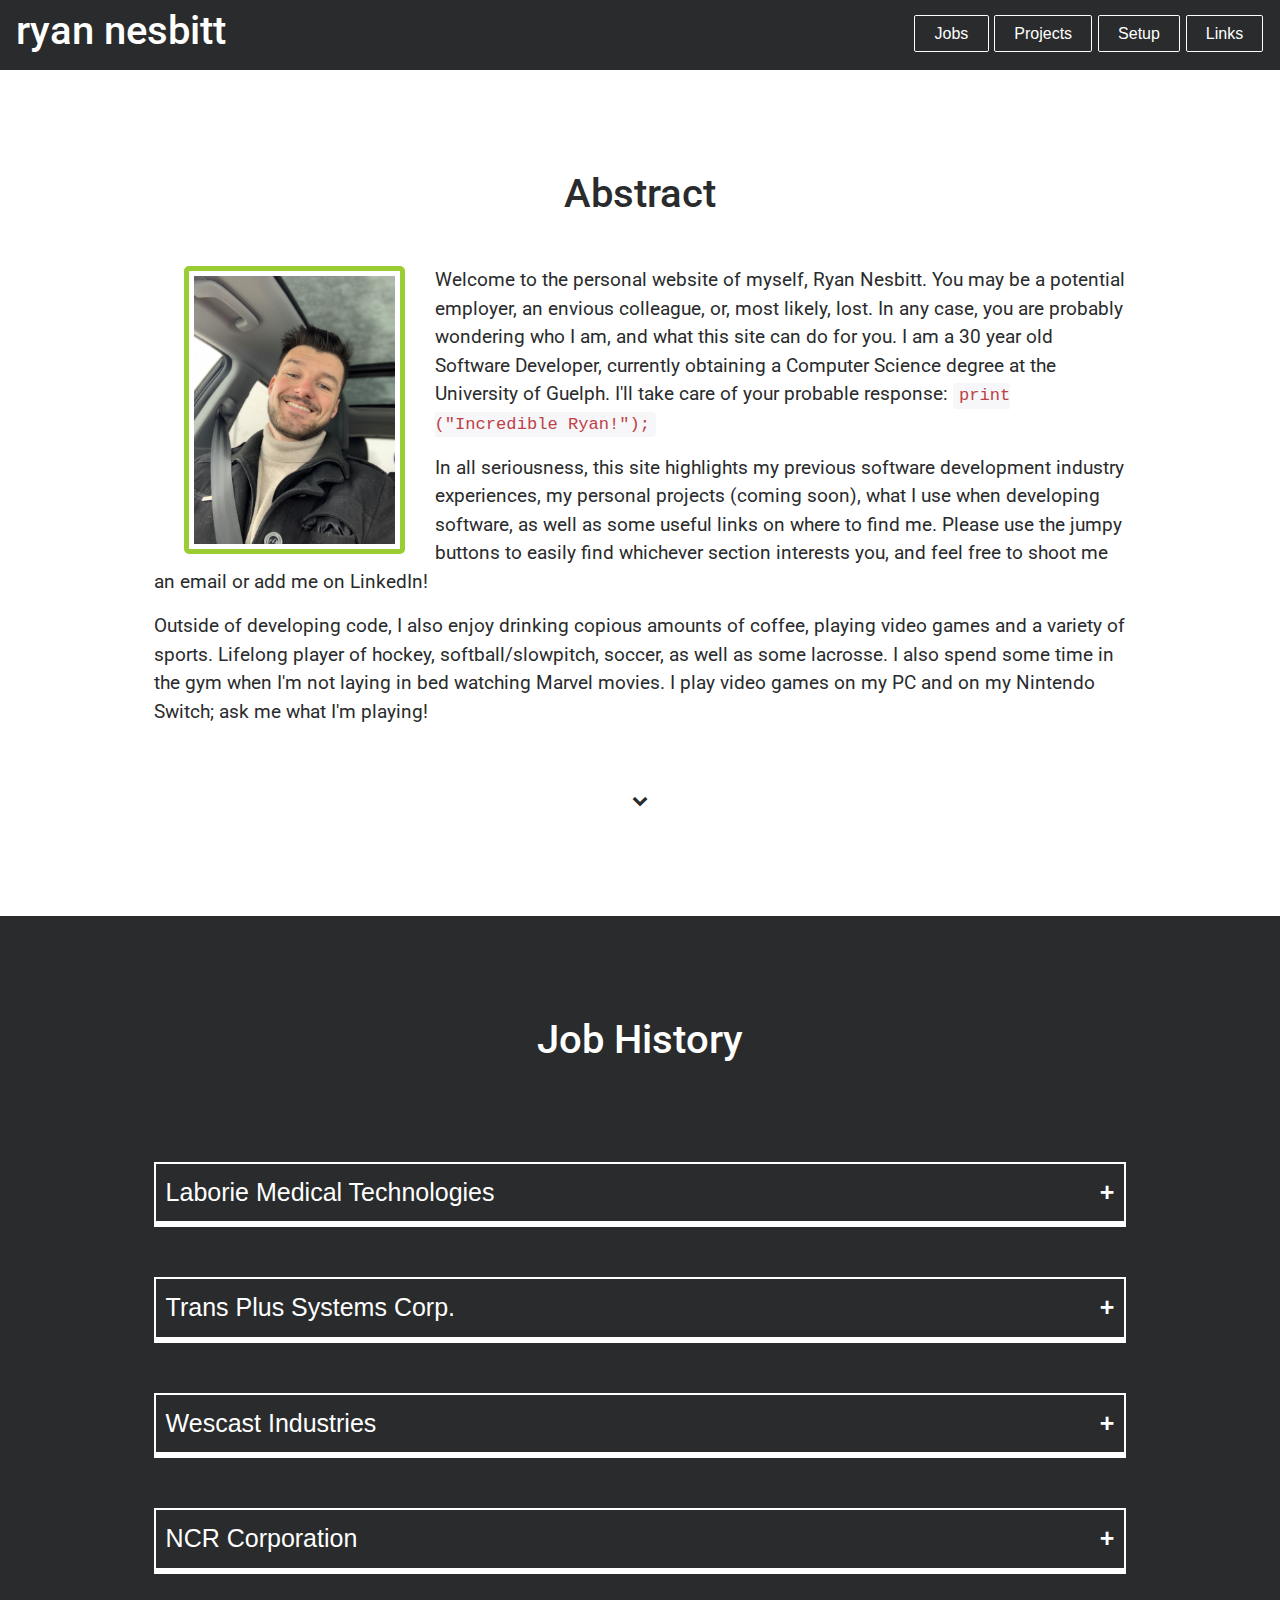
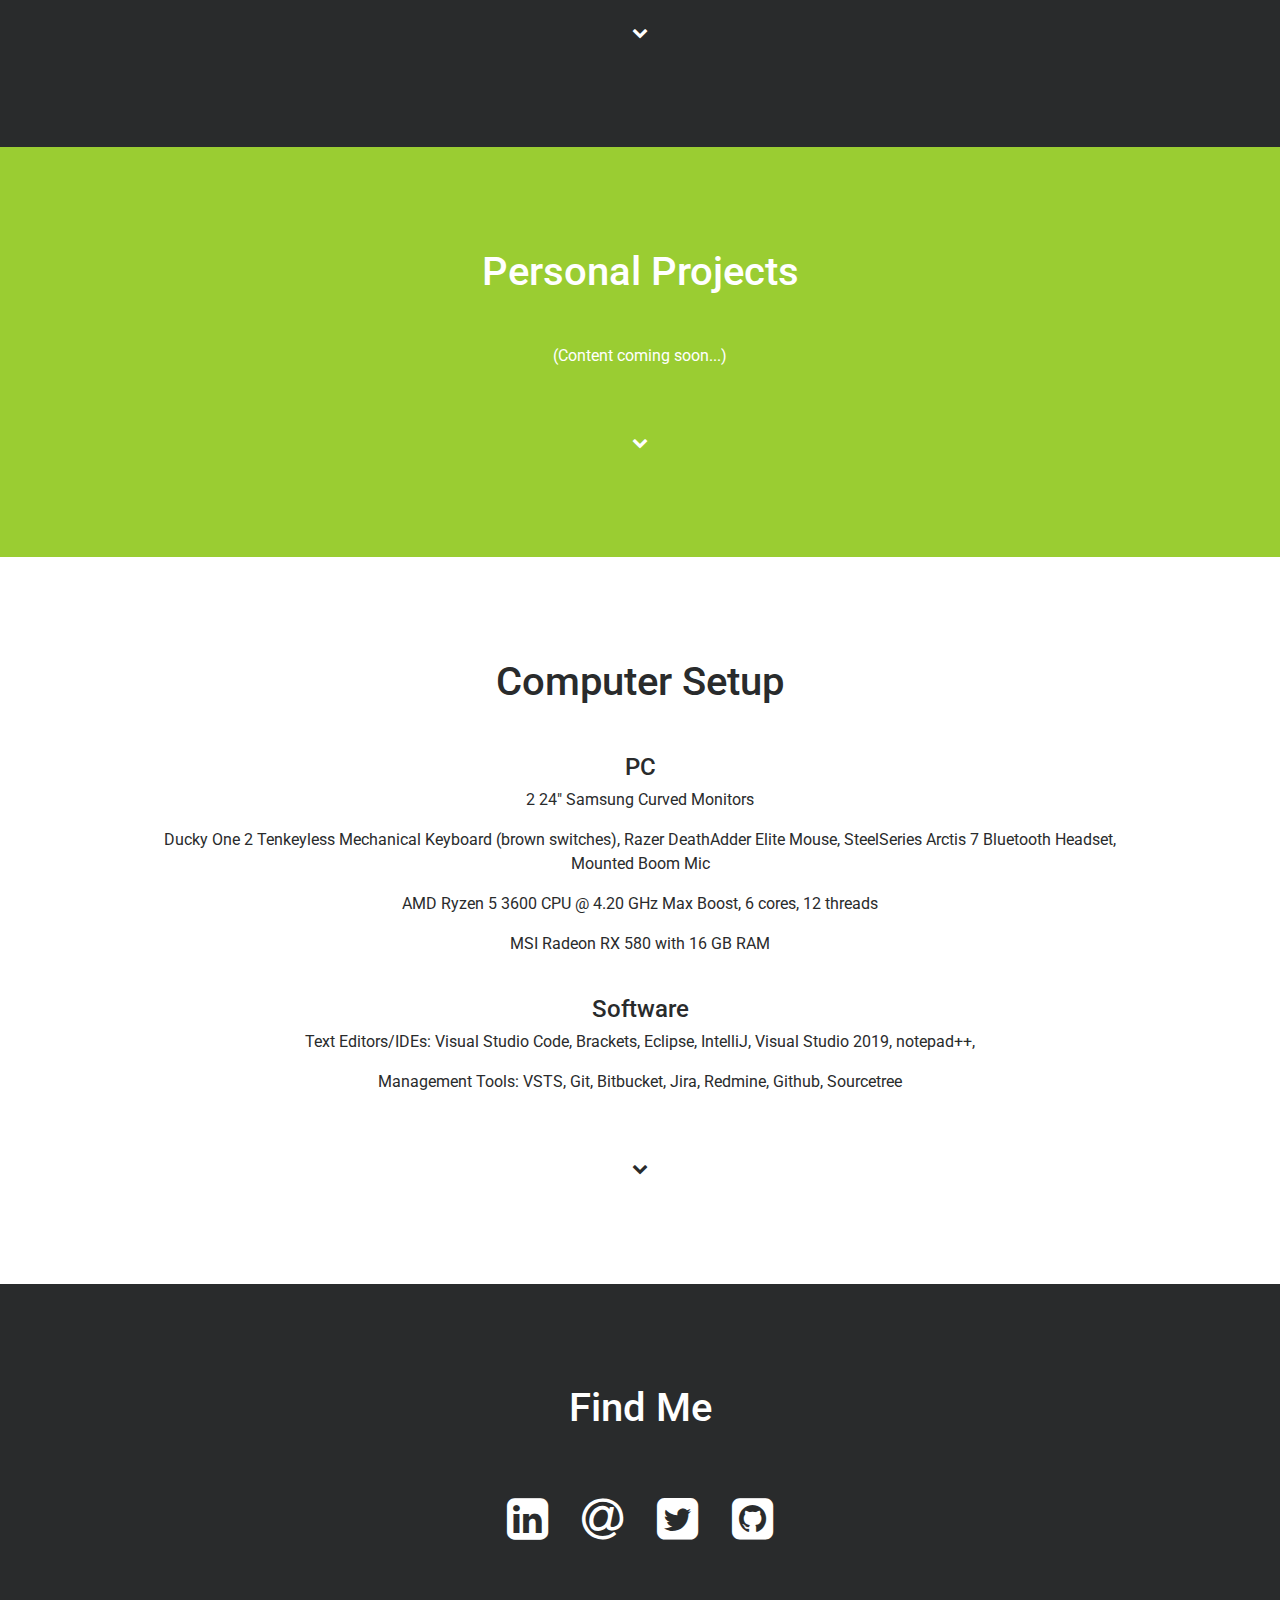
<file: index.html>
<!DOCTYPE html>
<html lang="en">
    <head>
        <meta charset="utf-8">
        <meta name="viewport" content="width=device-width, initial-scale=1, minimum-scale=1, maximum-scale=1" />
        <meta http-equiv="x-ua-compatible" content="ie=edge">
        <title>Home | Ryan Nesbitt</title>
        <link rel="icon" href="resources/logo-border.bmp">
        <link rel="stylesheet" type="text/css" href="css/style.css">
        <link rel="stylesheet" type="text/css" href="css/bootstrap.css">
        <link rel="stylesheet" type="text/css" href="css/collapse.css">
        <link href="https://fonts.googleapis.com/css?family=Roboto" rel="stylesheet">
        <link rel="stylesheet" href="https://cdnjs.cloudflare.com/ajax/libs/font-awesome/4.7.0/css/font-awesome.min.css">
        <script>
            window.onscroll = function() {scrollFunction()};

        function scrollFunction() {
            if (document.body.scrollTop > 20 || document.documentElement.scrollTop > 20) {
                document.getElementById("topBtn").style.display = "block";
            } else {
                document.getElementById("topBtn").style.display = "none";
            }
        }
        
        function view(id) {
            var el = document.getElementById(id);
            el.scrollIntoView(true);
        }
            
        function topFunction() {
            document.body.scrollTop = 0; // For Safari
            document.documentElement.scrollTop = 0; // For Chrome, Firefox, IE and Opera
        }
        </script>
    </head>
    <body>
    <!-- Navigation Bar -->
    <nav class="navbar navbar-toggleable-md navbar-dark  bg-inverse" style="height: 70px">
        <div class="page-header bg-inverse ">
            <h1 class="h1 bg-inverse mobile-title" style="color:white;">ryan nesbitt</h1>
        </div>
        <div class="right white">
            <input class="header-btn bouncy" type="button" onClick="view('jobs')" value="Jobs" />
            <input class="header-btn bouncy" type="button" onClick="view('projects')" style="animation-delay:0.07s" value="Projects" />
            <input class="header-btn bouncy" type="button" onClick="view('setup')" style="animation-delay:0.14s" value="Setup"/>
            <input class="header-btn bouncy" type="button" onClick="view('links')" style="animation-delay:0.21s" value="Links"/>
        </div>
    </nav>

    <center>
        <div id="overview" class="section" style="background-color: white; color: #292b2c;">
            <h1 class="section-header">Abstract</h1>
            <div style="float:left;margin-right: 30px;margin-left: 30px">
                <img src="resources/car_selfie.jpg" class="headshot">
            </div>
            <div style="font-size: 19px">
                <p style="text-align: left;">Welcome to the personal website of myself, Ryan Nesbitt. You may be a potential employer, an envious colleague, or, most likely, lost. In any case, you are probably wondering who I am, and what this site can do for you. I am a <script> document.write(Math.floor((new Date() - new Date(1996, 4, 12)) / (60*60*24*1000*365)))</script> year old Software Developer, currently obtaining a Computer Science degree at the University of Guelph. I'll take care of your probable response: <code>print ("Incredible Ryan!");</code></p>
                
                <p style="text-align: left;">In all seriousness, this site highlights my previous software development industry experiences, my personal projects (coming soon), what I use when developing software, as well as some useful links on where to find me. Please use the jumpy buttons to easily find whichever section interests you, and feel free to shoot me an email or add me on LinkedIn! </p>
                
                <p style="text-align: left;">Outside of developing code, I also enjoy drinking copious amounts of coffee, playing video games and a variety of sports. Lifelong player of hockey, softball/slowpitch, soccer, as well as some lacrosse. I also spend some time in the gym when I'm not laying in bed watching Marvel movies. I play video games on my PC and on my Nintendo Switch; ask me what I'm playing!</p>
            </div>
            
            <a href="#jobs" style="color: #292b2c;"><span class="fa fa-chevron-down down"></span></a>
        </div>

        <div id="jobs" class="section" style="background-color: #292b2c; color: white;">
            <h1 class="section-header">Job History</h1>
            <button class="collapsible">Laborie Medical Technologies</button>
            <div id="laborie" class="content">
                <br>
                <p align="left">May 2017 - August 2017</p>
                <p align="left">My co-op adventure started at Laborie, and I was very lucky to get accepted as a Software Engineer at this amazing company. They were a urodynamics company, making both hardware and software systems for their products. The only negative about my time here was having to spend hours driving between the Mississauga office, and my house in Guelph. Here I greatly increased my confidence, as well as sharpened my ping pong skills.
                <br></p>
                <p align="left">Here I was introduced to programming in C#, a language I would fall in love with. I was using C# and XAML to create a windows application using the WPF subsystem of the .NET framework. I also got my first experience with SQL, which was one of my goals for this term. I learned a lot on this term, and I had a lot of fun with the corporate culture Laborie had to offer.</p>
                <br>
            </div>
            <button class="collapsible">Trans Plus Systems Corp.</button>
            <div id="transplus" class="content">
                <br>
                <p align="left">September 2017 - December 2017</p>
                <p align="left">My second position was as a Software Developer at a smaller company, Trans Plus. They created and maintained a legacy software that is used by transporation dispatchers to plan and cordinate routes for shipments. They were also using C#, so this allowed me to jump in quickly and get started. Over my term I fixed over 100 bugs (I was proud of reaching this milestone), as well as working on a new GPS window feature. This position increased my ability to read, and comprehend older code. It forces you to get into the mindset and try and understand why soemthing was written in a certain way, to fix the problem while also not introducing any new ones.
                </p>
                <br>
            </div>
            <button class="collapsible">Wescast Industries</button>
            <div id="wescast" class="content">
                <br>
                <p align="left">July 2018 - September 2018</p>
                <p align="left">After I had a health scare in April of 2018 (missed exams and interviews for a position, with 2 weeks in the hospital) I applied as a Molten Iron Pour Student at Wescast, an automotive part manufactorer. After talking about my schooling with a few individuals in the break room, the upper-office tech team learned of me, and pulled me off of the floor to help on their software. The team consisted of two mainly hardware team members and me, a student with some basic knowledge.
                <br></p>
                <p align="left">Over my time here, I learned a lot as I was the only software developer they had in a few years. I used my skills at creating windows applications to debug and recreate updated applications used to control things from payroll to labtech equipment showing steel alloy compositions. I was also introduced to server and database management, setting up several SQL jobs to keep their massive amounts of data flowing. This was a good learning experience, but I did feel overwhelmed trying to learn without guidance, which is why I didn't return.</p>
                <br>
            </div>
            <button class="collapsible">NCR Corporation</button>
            <div id="ncr" class="content">
                <br>
                <p align="left">January 2019 - August 2019</p>
                <h4 align="left">About NCR</h4>
                <p align="left">NCR (National Cash Register) is a company that has been around for over 135 years! Being in software, I never imagined I would be a part of an organization this historic. It is easy to see how they have remained a competitive company this long. They began by manufacturing the first mechanical cash registers back in 1879. Since then, they have evolved from a hardware company, to a software-first company. They have been able to see the direction the market is going and grow along with it. They have POS systems and machines in most public touchpoints, from retail to stadiums to airports. They also create solutions for bank transformation. This is the team I was a part of. They have sales offices worldwide, a headquarters in Atlanta, and many software teams around the globe.</p>
                <br>
                
                <h4 align="left">Job Description</h4>
                <p align="left">My role here was a Software Developer, a role by now I am very accustomed to. I was responsible for designing, writing, reviewing, testing and demoing code. I was already experienced doing these activities from previous positions, and in class experience, so nothing about my role here came as a shock. Where this position differed is the techology used, as my experience previously was mainly using C# (with some Java) on front-end applications. I also have never really gotten too hands on with back-end and dev-ops tasks. Some new stuff I got experience with here was creating API's to be consumed by our customers front end application, using YAML (a new markup language for me). We also used a custom in house tool to write code in YAML with Java, something unique to NCR. Once getting the hang of it, I found it very interesting and easy to write. I also got more experience with deployment, and using Kubernetes and Docker which has been very helpful to my understanding of deploying solutions. I also got acquainted with a new tool for writing tests, Cucumber. Overall, I got to interact with many different technologies and people, and it kept my work very interesting.</p>
                <br>
                
                <h4 align="left">Tools and Technology</h4>
                <p align="left">I got the opportunity to work with many development tools. I used both Eclipse and IntelliJ for Java development. Maven was used to build the projects, and Cucumber was used for writing readable test steps. I used Visual Studio Code as my goto YAML editor, using several plugins for YAML and Swagger Open API 2.0 development. We used BitBucket with Git, and Jira, for project management and sprint tracking. The product itself was a Microservice architecture running on a Kubernetes deployment cluster with Docker containers. I got first hand experience with all of these tools and it easily the most new tech I've gotten to experience on a job. NCR is a cutting edge company, and had several talks directly from Google and Microsoft and other big companies on how to use their newest offerings such as cloud tech.</p>
                <br>
                
                
                <h4 align="left">Goals</h4>
                <p align="left">1. My first goal was to build better team relationships as well as joining in with team activities. I was able to get to know many people, and creating some good relationships with my fellow coops as well as my scrum team members, so I believe I was successful. During my first term, I was a team leader for our team-bonding event of curling, since I had some prior experience in high school. This was a fun event, and althought I was nervous at first, I even led our team to a win! Other events I participated in were team lunches, which are a good way to talk about non-work stuff with my coworkers. I have found that because I feel comfortable with my team and coworkers, I am able to better contribute to team meetings as I am more confident.
                <br>
                <p align="left">2. My second goal for term one was to become better at writing in regards to emails and coding review comments. Previously, I have struggled with sending emails as I am worried about coming of too serious, and my spelling can suffer from fast typing (especially with coffee). I was able to complete this goal by taking my time and just having generally more confidence, causing me to not overthinking the minutia of emails, like the tone. Over my time here, I have had to send many emails to the entire team (100+ people) as well as to product owners and architects, things that would both previously scare me a lot more than it does now.</p>
                <br>
                <p align="left">3. My final goal of term one was to improve my technology stack knowledge by working with new tools. I was able to complete this one with flying colours, using new tools for everything from IDE to languages to frameworks. I am really pleased to now have knowledge on creating RESTful APIs in Swagger with YAML, something I had previously never done, and seemed daunting to learn. I also got familiar with Java and Spring frameworks to create microservices. My deployment stack also got boosted with Kubernetes and Docker knowledge, something important in todays container based world.</p>
                <br>
                <p align="left">4. My first goal for my second term was to get more experience in the dev-ops domain. I was able to complete this goal through creating resources and scripts to help automate and inform. I created scripts for me to help automate things like building and deploying local containers, updating clusters and checking build status. I also created a document to follow for creating a dev cluster, something that is tough for new hires with no previous experience like when I started. When I began, we were told not too, as it takes to long, but now, with the guide, every new coop is able to set up a local cluster. Writing this guide was filled with lots of trial and error and helped me learn more about Kubernetes and deployment.</p>
                <br>
                <p align="left">5. My second goal of term two was to increase my contributions and involvment in higher level design. In term one, I was able to ask questions and learn about the product when I needed to, and write the code as defined. In term two, I wanted to actually contribute and design new components with the team. I was able to do this through three routes. One was during our PI (product increment) planning, where we plan our stories and rough ideas for the next PI (4-6 sprints). I was able to elicit important questions in regard to design, and answer others questions in ways I hadn't done before. Another way was through scrum team sprint planning and design meetings, where I was able to apply my knowledge into story requirement eliciting, and help drive design decisions. The third way was joining the coding standards committee, something that helped me influence all of the code designed and writtern, to comply with best standards we came up with.</p>
                
                <br><p align="left">6. My final coop goal was to make myself more of a leader, and more accessible to others. I used this goal to help the coops coming in at the beginning of my second term, to help them onboard and hopefully teach them good practices and make them better leaders themselves. I was able to do this by creating a slack channel for coops, and using to to distribute info between each other. Also, I was often asked questions and for advice on different topics, from coop tasks to coding tasks. I found the new hires onboarded much quicker during my second term than my first term. While potentially they could just be way more intuitive and smarter students, I think some credit does go to me and the other 8 month coops for our work.</p>
                <br>
                
                <h4 align="left">Conclusion</h4>
                <p align="left">Over my quick 8 months here at NCR, I was able to acomplish a lot. I was given more free reign to complete work than I ever had before, and as a result became more confident and independant. This confidence led me to become a more vocal, and better, team member as well. I'd like to thank the Omega scrum team for being very welcoming, helpful, and most of all patient with me throughout my term. I think they made a big difference in my experience, giving me opportunities to complete interesting stories and not just stuck on boring tasks. I also hope I was able to impact my team, and NCR, and maybe this won't be the last time our paths cross.</p>
                <br>
            </div>
            <a href="#projects" style="color: white;"><span class="fa fa-chevron-down down"></span></a>
        </div>

        <div id="projects" class="section" style="background-color: yellowgreen; color: white;">
            <h1 class="section-header">Personal Projects</h1>
            <p>(Content coming soon...)</p>
            <a href="#setup" style="color: white;"><span class="fa fa-chevron-down down"></span></a>
        </div>

        <div id="setup" class="section" style="background-color: white; color: #292b2c;">
            <h1 class="section-header">Computer Setup</h1>
            <div id="pc">
                <h4>PC</h4>
                <p>2 24" Samsung Curved Monitors</p>
                <p>Ducky One 2 Tenkeyless Mechanical Keyboard (brown switches), Razer DeathAdder Elite Mouse, SteelSeries Arctis 7 Bluetooth Headset, Mounted Boom Mic</p>
                <p>AMD Ryzen 5 3600 CPU @ 4.20 GHz Max Boost, 6 cores, 12 threads</p>
                <p>MSI Radeon RX 580 with 16 GB RAM</p>
                <p> </p>
                
            </div><br>
            <div id="software">
                <h4>Software</h4>
                <p>Text Editors/IDEs: Visual Studio Code, Brackets, Eclipse, IntelliJ, Visual Studio 2019, notepad++, </p>
                <p>Management Tools: VSTS, Git, Bitbucket, Jira, Redmine, Github, Sourcetree</p>

                <p></p>
            </div>
            
            <a href="#links" style="color: #292b2c;"><span class="fa fa-chevron-down down"></span></a>
        </div>

        <div id="links" class="section" style="background-color: #292b2c; color: white;">
            <h1 class="section-header">Find Me</h1>
            <a href="https://www.linkedin.com/in/ryan-nesbitt-94875713a/">
                <i class="fa fa-linkedin-square fa-3x icon" aria-hidden="true"></i>
            </a>
            <a href="mailto:ryannesb@gmail.com?Subject=Hey%20Ryan">
                <i class="fa fa-at fa-3x icon" aria-hidden="true"></i>
            </a>
            <a href="https://twitter.com/ryan_james_44">
                <i class="fa fa-twitter-square fa-3x icon" aria-hidden="true"></i>
            </a>
            <a href="https://github.com/nesbittryan">
                <i class="fa fa-github-square fa-3x icon" aria-hidden="true"></i>
            </a>
       </div>
       
        <button onclick="topFunction()" id="topBtn" title="Top">&uarr;</button>
    </center>
    <script>
    var coll = document.getElementsByClassName("collapsible");
    var i;

    for (i = 0; i < coll.length; i++) {
        coll[i].addEventListener("click", function() {
            this.classList.toggle("active");
            var content = this.nextElementSibling;
            if (content.style.maxHeight){
                content.style.maxHeight = null;
            } else {
                content.style.maxHeight = content.scrollHeight + "px";
            } 
        });
    }
    </script>
    </body>
</html>
</file>
<file: css/style.css>
* {
    font-family: 'Roboto', sans-serif;
}

.white {
    color: white;
}

.right {
    position: absolute;
    top: 15px;
    right:15px;
}

.headshot {
    height: 18em;
    border: 5px solid yellowgreen;
    border-radius: 5px;
    padding: 5px;
    display:inline-block;
    vertical-align:top;
}

.header-btn {
    display: inline-block;
    padding: 0.35em 1.2em;
    border: 0.1em solid #FFFFFF;
    color:#FFF;
    background: transparent;
    margin: 0 0.1em 0.1em 0;
    border-radius: 0.12em;
    box-sizing: border-box;
    text-decoration: none;
    font-weight: 300;
    text-align: center;
    transition: all 0.2s;
}   
.header-btn:hover {
    color: #292b2c;
    background: #FFF;
}
@media all and (max-width:30em){
     .header-btn {
        display: inline-block;
        margin: 0.4em auto;
    }
}

@media screen and (max-width: 620px)  {
        .mobile-title { display: none; }
    }

.bouncy{
    animation:bouncy 5s infinite linear;
    position: relative;
    }
@keyframes bouncy {
    0%  {top:0em}
    40% {top:0em}
    43% {top:-0.9em}
    46% {top:0em}
    48% {top:-0.4em}
    50% {top:0em}
    100%{top:0em}
}

#topBtn {
    padding: 0.35em 2em;
    border: 0.1em solid #FFFFFF;
    margin: 0 0.3em 0.3em 0;
    border-radius: 0.12em;
    box-sizing: border-box;
    text-decoration: none;
    text-align: center;
    display: none; 
    position: fixed; 
    bottom: 10px; /* Place the button at the bottom of the page */
    right: 10px; /* Place the button 30px from the right */
    z-index: 99; /* Make sure it does not overlap */
    border-color: #292b2c;
    background-color: white; /* Set a background color */
    color: #292b2c; /* Text color */
    cursor: pointer; /* Add a mouse pointer on hover */
}

#topBtn:hover {
    background-color: #292b2c; /* Add a dark-grey background on hover */
    color: white;
    border-color: white;
}

.section {
    padding: 8%;
    padding-left: 12%;
    padding-right: 12%;
}

.section-header {
    margin-bottom: 50px;
}

.down {
}

.icon {
    margin: 15px;
    color:white;
}

.icon:hover {
    color: #AAAAAA;
}

.fa-chevron-down {
    margin-top: 50px;
}
</file>
<file: css/collapse.css>
.collapsible {
  margin-top: 50px;
  background-color: #292b2c;
  color: white;
  cursor: pointer;
  padding: 10px;
  width: 100%;
  border: white;
  border-width: 2px;
  border-style: solid;
  text-align: left;
  outline: none;
  font-size: 25px;
}

.collapsible:hover {
  background-color: #555;
}

.collapsible:after {
  content: '\002B';
  color: white;
  font-weight: bold;
  float: right;
  margin-left: 5px;
}

.active:after {
  content: "\2212";
}

.content {
  padding: 0 18px;
  max-height: 0;
  overflow: hidden;
  transition: max-height 0.2s ease-out;
  border: white;
  border-width: 2px;
  border-style: solid;
}
</file>
